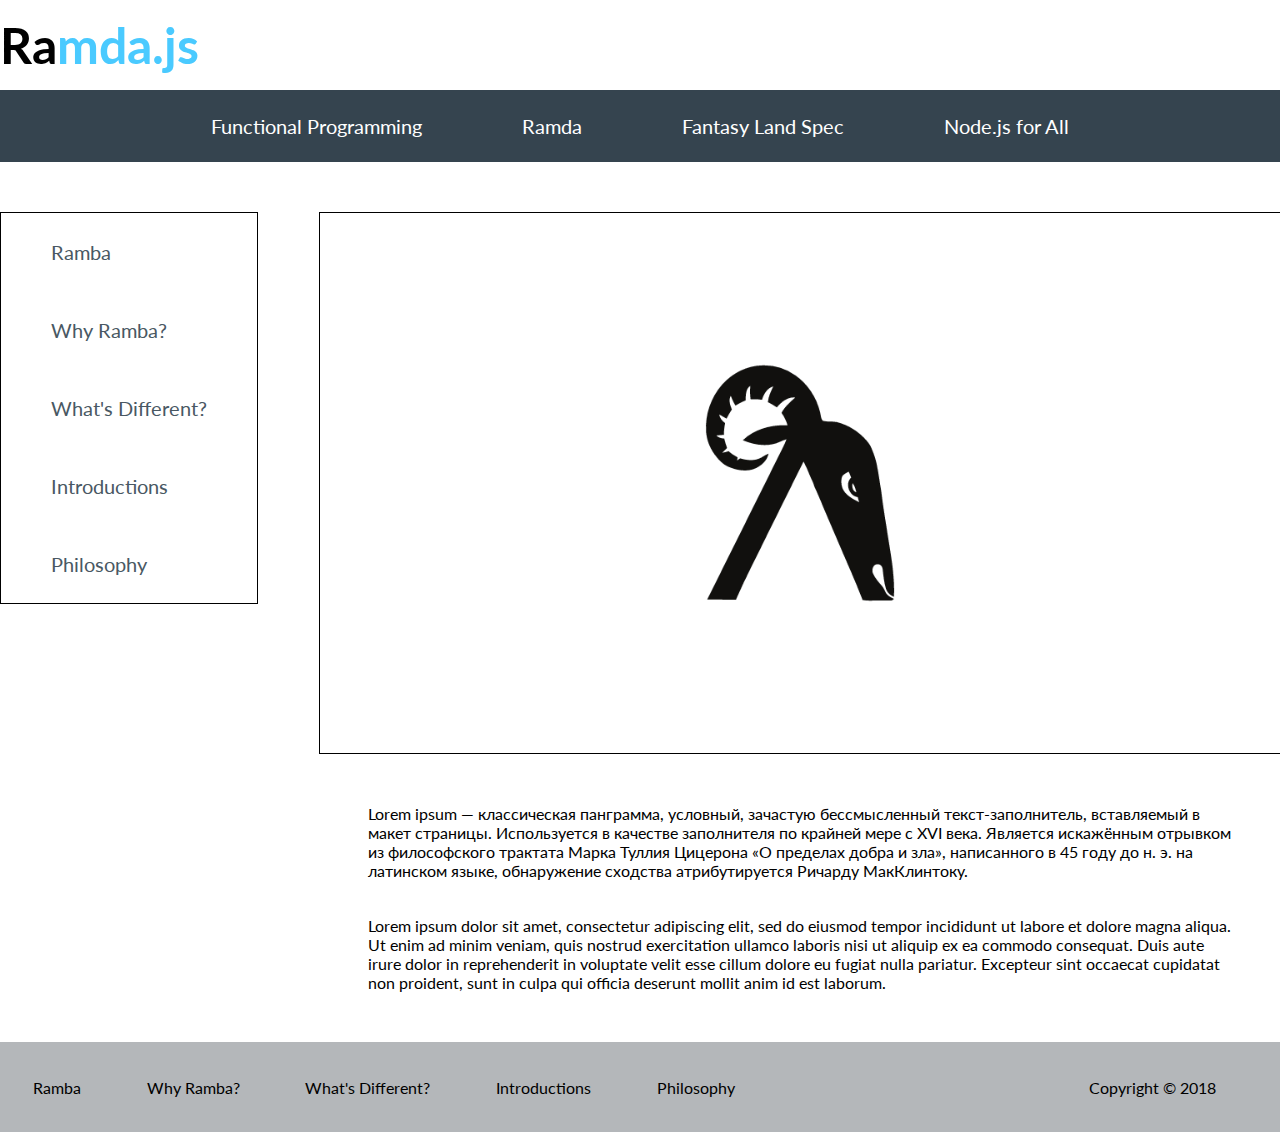
<file: portfolio/homework 2 copy/index.html>
<!DOCTYPE html>
<html lang="en">
<head>
  <meta charset="UTF-8">
  <meta http-equiv="X-UA-Compatible" content="IE=edge">
  <meta name="viewport" content="width=device-width, initial-scale=1.0">
  <title>RamdaJS</title>
  <link rel="stylesheet" href="styles/style.css">
  <link rel="preconnect" href="https://fonts.googleapis.com">
  <link rel="preconnect" href="https://fonts.gstatic.com" crossorigin>
  <link href="https://fonts.googleapis.com/css2?family=Lato:wght@400;700&display=swap" rel="stylesheet">
</head>
<body>
  <div id="main_content">
    <header>
      <a href="https://ramdajs.com/" id="logo" target="_blank"><h1>Ra<span id="color_logo">mda.js</span></h1></a>
    </header>
    <nav>
      <div id="nav">
        <ul>
          <li><a href="">Functional Programming</a></li>
          <li><a href="">Ramda</a></li>
          <li><a href="">Fantasy Land Spec</a></li>
          <li><a href="">Node.js for All</a></li>
        </ul>
      </div>
    </nav>
    <div id="all_content">

      <div id="aside">
        <ul>
          <li><a href="">Ramba</a></li>
          <li><a href="">Why Ramba?</a></li>
          <li><a href="">What's Different?</a></li>
          <li><a href="">Introductions</a></li>
          <li><a href="">Philosophy</a></li>
        </ul>
      </div>

      <div id="content">
        <div id="img">
           <img src="images/ramda.png" alt="">
        </div>
        <div id="text">
          <p>Lorem ipsum — классическая панграмма, условный, зачастую бессмысленный текст-заполнитель, вставляемый в макет страницы. Используется в качестве заполнителя по крайней мере с XVI века. Является искажённым отрывком из философского трактата Марка Туллия Цицерона «О пределах добра и зла», написанного в 45 году до н. э. на латинском языке, обнаружение сходства атрибутируется Ричарду МакКлинтоку.
          </p><br><br>
          <p>Lorem ipsum dolor sit amet, consectetur adipiscing elit, sed do eiusmod tempor incididunt ut labore et dolore magna aliqua. Ut enim ad minim veniam, quis nostrud exercitation ullamco laboris nisi ut aliquip ex ea commodo consequat. Duis aute irure dolor in reprehenderit in voluptate velit esse cillum dolore eu fugiat nulla pariatur. Excepteur sint occaecat cupidatat non proident, sunt in culpa qui officia deserunt mollit anim id est laborum.
          </p>
        </div>
      </div>
    </div>
    <footer>
      <div id="footerlist">
        <ul>
          <li><a href="">Ramba</a></li>
          <li><a href="">Why Ramba?</a></li>
          <li><a href="">What's Different?</a></li>
          <li><a href="">Introductions</a></li>
          <li><a href="">Philosophy</a></li>
        </ul>
      </div>
      <div id="footertext">
        <p>Copyright &#xA9; 2018</p>
      </div>
    </footer>
  </div>
</body>
</html>
</file>
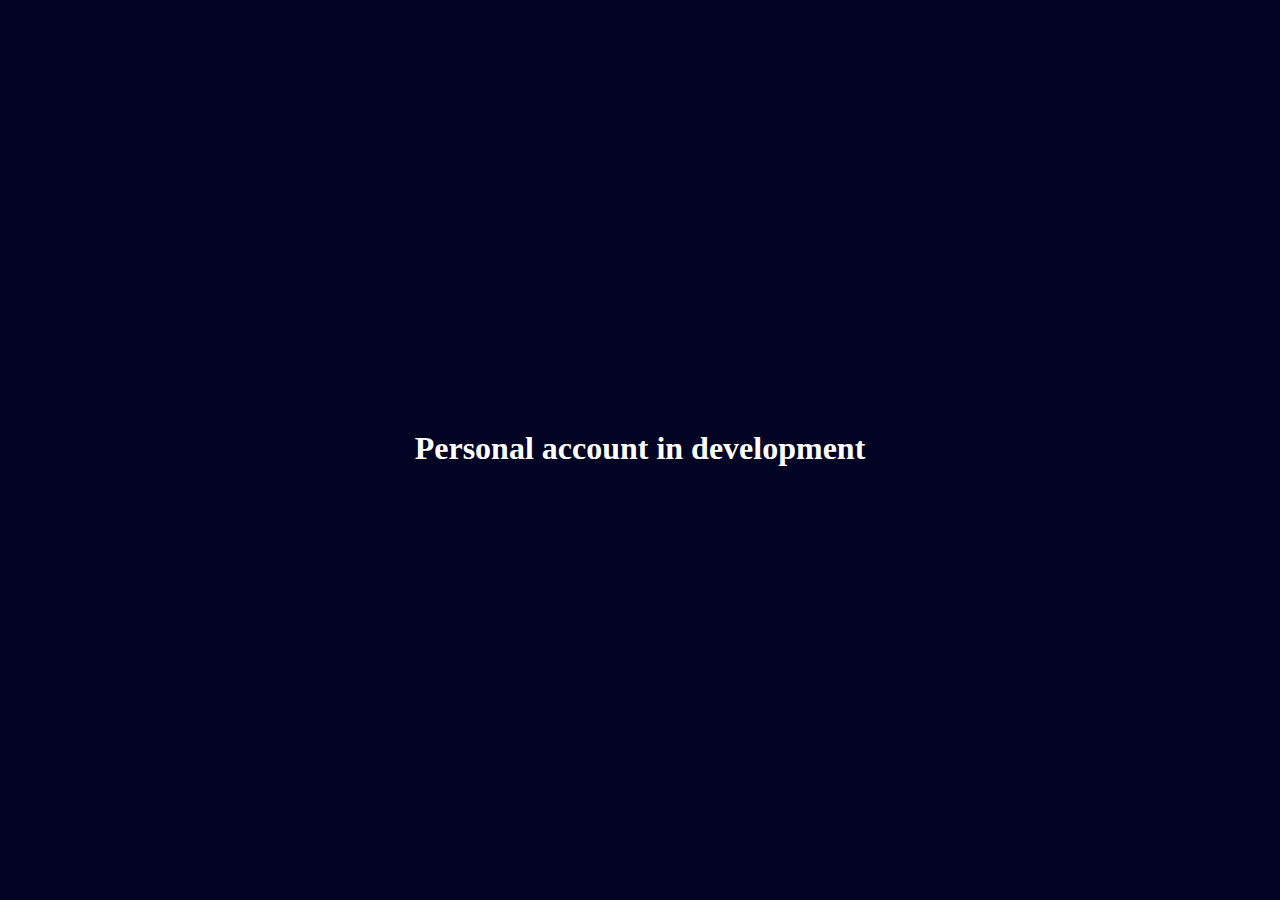
<file: portfolio/redi_html_css/1week/project 5/index2.html>
<!DOCTYPE html>
<html lang="en">
<head>
  <meta charset="UTF-8">
  <meta http-equiv="X-UA-Compatible" content="IE=edge">
  <meta name="viewport" content="width=device-width, initial-scale=1.0">
  <title>Personal Account</title>
  <style>
    * {
      margin: 0;
    }
    body {
      display: flex;
      background-color: #030423;
      width: 100%;
      height: 100vh;
      color: white;
      align-items: center;
    }

    .text {
      width: 100%;
      height: 40px;
      text-align: center;
    }
  </style>
</head>
<body>
  <div class="text">
    <h1>Personal account in development</h1>
  </div>
</body>
</html>
</file>
<file: portfolio/homework 2 copy/styles/style.css>
* {
  margin: 0;
  padding: 0;;
}

p, h1, h3, li {
  font-family: "Lato", sans-serif;
}

body {
  display: flex;
  width: 100%;
  justify-content: center;
  text-align: center;
}

a {
  text-decoration: none;
}

#main_content {
  width: 1280px;
}

header {
  display: flex;
  width: 100%;
  height: 10vh;
  align-items: center;
}

#logo {
  color: black;
  font-size: 25px;
}

#color_logo {
  color: #4ACAFF;
}

#nav {
  display: flex;
  width: 100%;
  height: 8vh;
  background-color: #35444F;
}

#nav ul {
  display: flex;
  width: 100%;
  height: 100%;
  justify-content: center;
  font-size: 20px;
}

#nav li {
  display: flex;
  align-items: center;
  height: 100%;
  padding: 0px 20px 0px 20px;
  cursor: pointer;
}



#nav a {
  color: white;
  padding: 30px;
  transition: 0.3s;
}

#nav li:hover a {
  transform: scale(1.2);
}

#nav li:hover {
  background-color: #222F3A;
}

#all_content {
  width: 100%;
  display: flex;
  margin: 50px 0px 50px 0px;
  justify-content: space-between;
}

#aside {
  width: 20%;
}

#aside ul {
  display: flex;
  list-style-type: none;
  text-align: left;
  border: 1px solid;
  width: 100%;
  height: 50%;
  flex-direction: column;
  justify-content: space-around;
}

#aside li {
  display: flex;
  width: 100%;
  cursor: pointer;
  height: 100%;
  align-items: center;
}

#aside a {
  color: #495863;
  font-size: 20px;
  margin-left: 50px;
  transition: 0.3s;
}

#aside li:hover {
  background-color: #DBDBDB;
}

#aside li:hover a {
  color: black;
  margin-left: 60px;
}

#content {
  display: flex;
  width: 75%;
  flex-direction: column;
  align-items: center;
}

#img {
  display: flex;
  border: 1px solid;
  width: 100%;
  height: 60vh;
  justify-content: center;
  align-items: center;
}

#img:hover img {
  transform: scale(1.3);
}

#img img {
  width: 250px;
  transition: 0.3s;
}


#text {
  width: 90%;
  margin-top: 50px;
  text-align: left;
}

footer {
  display: flex;
  width: 100%;
  height: 10vh;
  background-color: #B4B7BA;
}

#footerlist {
  height: 100%;
  width: 60%;
}

#footertext {
  height: 100%;
  width: 35%;
}

footer ul {
  display: flex;
  list-style-type: none;
  justify-content: space-around;
  height: 100%;
}

footer li {
  display: flex;
  height: 100%;
  align-items: center;
}

#footerlist a {
  color: black;
  transition: 0.2s;
}

#footerlist a:hover {
  color: #3181A6;
  text-decoration: underline;
  text-underline-offset: 10px;
  transform: scale(1.2);
}

#footertext {
  display: flex;
  justify-content: flex-end;
  align-items: center;
}
</file>
